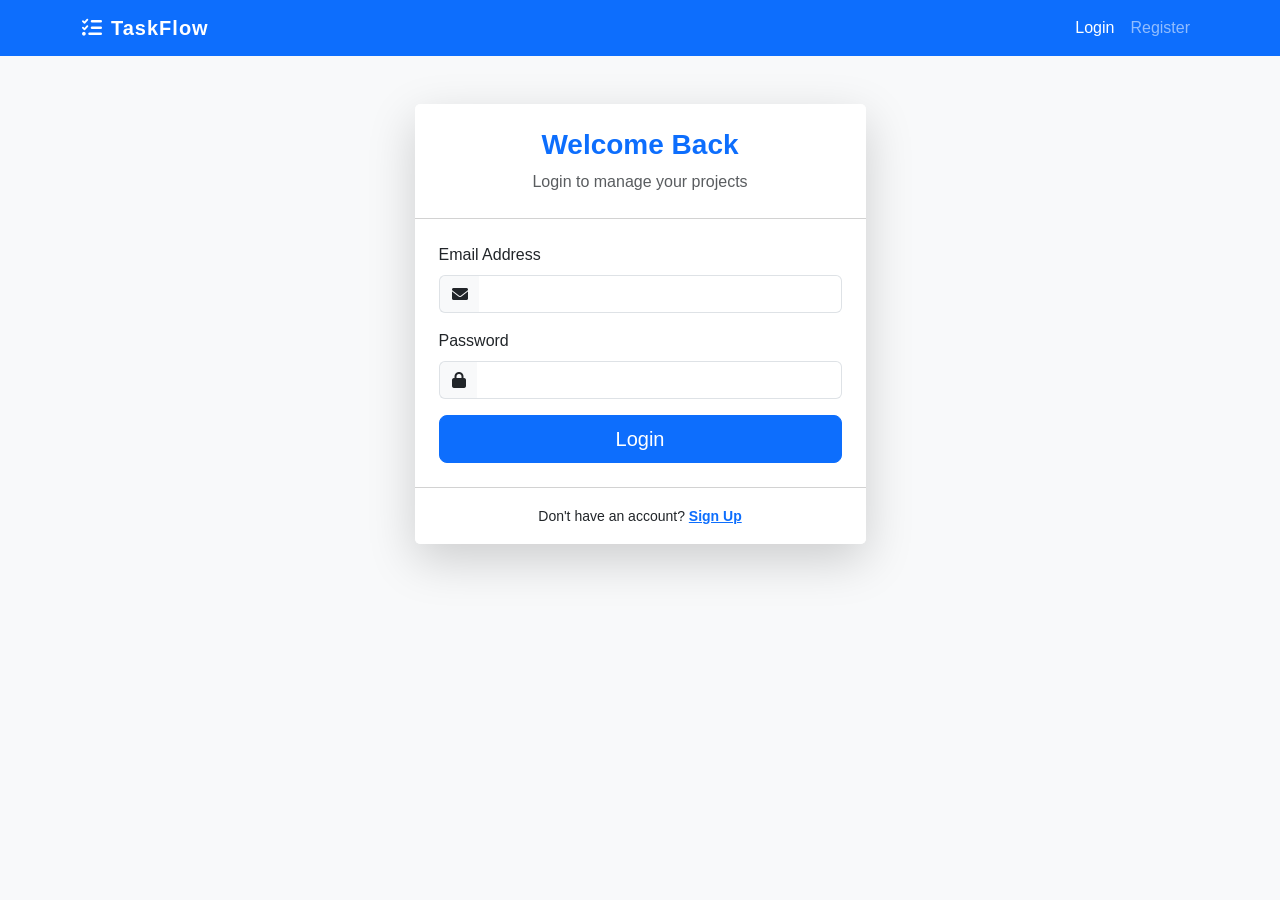
<file: index.html>
<!DOCTYPE html>
<html lang="en">
<head>
    <meta charset="UTF-8">
    <meta name="viewport" content="width=device-width, initial-scale=1.0">
    <title>Project Management App</title>
    <link href="https://cdn.jsdelivr.net/npm/bootstrap@5.3.0/dist/css/bootstrap.min.css" rel="stylesheet">
    <link rel="stylesheet" href="css/style.css">
    <link rel="stylesheet" href="https://cdnjs.cloudflare.com/ajax/libs/font-awesome/6.0.0/css/all.min.css">
</head>
<body class="bg-light">

    <!-- Navbar -->
    <nav class="navbar navbar-expand-lg navbar-dark bg-primary">
        <div class="container">
            <a class="navbar-brand fw-bold" href="#"><i class="fas fa-tasks me-2"></i>TaskFlow</a>
            <button class="navbar-toggler" type="button" data-bs-toggle="collapse" data-bs-target="#navbarNav">
                <span class="navbar-toggler-icon"></span>
            </button>
            <div class="collapse navbar-collapse" id="navbarNav">
                <ul class="navbar-nav ms-auto">
                    <li class="nav-item">
                        <a class="nav-link active" href="#" id="nav-login">Login</a>
                    </li>
                    <li class="nav-item">
                        <a class="nav-link" href="#" id="nav-register">Register</a>
                    </li>
                </ul>
            </div>
        </div>
    </nav>

    <!-- Main Content -->
    <div class="container mt-5">
        <div class="row justify-content-center">
            <div class="col-md-6 col-lg-5">
                
                <!-- Login Form -->
                <div class="card shadow-lg border-0 rounded-lg" id="login-card">
                    <div class="card-header bg-white text-center py-4">
                        <h3 class="fw-bold text-primary">Welcome Back</h3>
                        <p class="text-muted mb-0">Login to manage your projects</p>
                    </div>
                    <div class="card-body p-4">
                        <form id="login-form">
                            <div class="mb-3">
                                <label for="login-email" class="form-label">Email Address</label>
                                <div class="input-group">
                                    <span class="input-group-text"><i class="fas fa-envelope"></i></span>
                                    <input type="email" class="form-control" id="login-email" required>
                                </div>
                            </div>
                            <div class="mb-3">
                                <label for="login-password" class="form-label">Password</label>
                                <div class="input-group">
                                    <span class="input-group-text"><i class="fas fa-lock"></i></span>
                                    <input type="password" class="form-control" id="login-password" required>
                                </div>
                            </div>
                            <div class="d-grid">
                                <button type="submit" class="btn btn-primary btn-lg">Login</button>
                            </div>
                        </form>
                    </div>
                    <div class="card-footer text-center py-3 bg-white">
                        <small>Don't have an account? <a href="#" class="text-primary fw-bold" id="show-register">Sign Up</a></small>
                    </div>
                </div>

                <!-- Register Form (Hidden by default) -->
                <div class="card shadow-lg border-0 rounded-lg d-none" id="register-card">
                    <div class="card-header bg-white text-center py-4">
                        <h3 class="fw-bold text-success">Create Account</h3>
                        <p class="text-muted mb-0">Join us and start organizing</p>
                    </div>
                    <div class="card-body p-4">
                        <form id="register-form">
                            <div class="mb-3">
                                <label for="reg-username" class="form-label">Username</label>
                                <div class="input-group">
                                    <span class="input-group-text"><i class="fas fa-user"></i></span>
                                    <input type="text" class="form-control" id="reg-username" required>
                                </div>
                            </div>
                            <div class="mb-3">
                                <label for="reg-email" class="form-label">Email Address</label>
                                <div class="input-group">
                                    <span class="input-group-text"><i class="fas fa-envelope"></i></span>
                                    <input type="email" class="form-control" id="reg-email" required>
                                </div>
                            </div>
                            <div class="mb-3">
                                <label for="reg-password" class="form-label">Password</label>
                                <div class="input-group">
                                    <span class="input-group-text"><i class="fas fa-lock"></i></span>
                                    <input type="password" class="form-control" id="reg-password" required>
                                </div>
                            </div>
                            <div class="d-grid">
                                <button type="submit" class="btn btn-success btn-lg">Register</button>
                            </div>
                        </form>
                    </div>
                    <div class="card-footer text-center py-3 bg-white">
                        <small>Already have an account? <a href="#" class="text-success fw-bold" id="show-login">Login</a></small>
                    </div>
                </div>

            </div>
        </div>
    </div>

    <script src="https://cdn.jsdelivr.net/npm/bootstrap@5.3.0/dist/js/bootstrap.bundle.min.js"></script>
    <script src="js/auth.js"></script>
</body>
</html>
</file>
<file: css/style.css>
:root {
    --bg-light: #f8f9fa;
    --text-dark: #212529;
    --card-bg: #ffffff;
    --border-color: #dee2e6;
}

body.dark-mode {
    --bg-light: #121212;
    --text-dark: #ffffff;
    --card-bg: #1e1e1e;
    --border-color: #333333;
}

body {
    font-family: 'Segoe UI', Tahoma, Geneva, Verdana, sans-serif;
    background-color: var(--bg-light);
    color: var(--text-dark);
    transition: background-color 0.3s, color 0.3s;
}

.dark-mode .card,
.dark-mode .list-group-item,
.dark-mode .modal-content,
.dark-mode .bg-white {
    background-color: var(--card-bg) !important;
    color: var(--text-dark) !important;
    border-color: var(--border-color) !important;
}

.dark-mode .bg-light {
    background-color: #212529 !important;
}

.dark-mode .task-card {
    background-color: #2d2d2d;
    color: #ffffff;
    border-color: #404040;
}

.dark-mode .navbar-light .navbar-nav .nav-link {
    color: rgba(255, 255, 255, .55);
}

.dark-mode .navbar-light .navbar-nav .nav-link.active {
    color: #fff;
}

.dark-mode .border-bottom {
    border-bottom: 1px solid var(--border-color) !important;
}

.card {
    transition: transform 0.3s ease-in-out;
}

.card:hover {
    transform: translateY(-5px);
}

.navbar-brand {
    letter-spacing: 1px;
}

.form-control:focus {
    box-shadow: none;
    border-color: #0d6efd;
}

.input-group-text {
    background-color: #f8f9fa;
    border-right: 0;
}

.form-control {
    border-left: 0;
}

/* Dashboard Styles */
#wrapper {
    display: flex;
    width: 100%;
    height: 100vh;
    overflow: hidden;
}

#sidebar-wrapper {
    min-height: 100vh;
    width: 250px;
    margin-left: 0;
    transition: margin 0.25s ease-out;
    background-color: #2c3e50;
    color: white;
}

#wrapper.toggled #sidebar-wrapper {
    margin-left: -250px;
}

#page-content-wrapper {
    width: 100%;
    overflow-y: auto;
}

.sidebar-heading {
    padding: 0.875rem 1.25rem;
    font-size: 1.2rem;
    font-weight: bold;
    background-color: #1a252f;
}

.list-group-item {
    background-color: transparent;
    color: #ecf0f1;
    border: none;
}

.list-group-item:hover {
    background-color: #34495e;
    color: white;
}

.list-group-item.active {
    background-color: #3498db;
    border-color: #3498db;
}

.board-container {
    display: flex;
    overflow-x: auto;
    height: calc(100vh - 80px);
    padding: 20px;
    gap: 20px;
}

.kanban-list {
    min-width: 300px;
    max-width: 300px;
    background-color: #ebecf0;
    border-radius: 5px;
    padding: 10px;
    height: fit-content;
    max-height: 100%;
    display: flex;
    flex-direction: column;
}

.task-card {
    background-color: white;
    border-radius: 3px;
    padding: 10px;
    margin-bottom: 10px;
    box-shadow: 0 1px 0 rgba(9, 30, 66, .25);
    cursor: pointer;
}

.task-card:hover {
    background-color: #f4f5f7;
}
</file>
